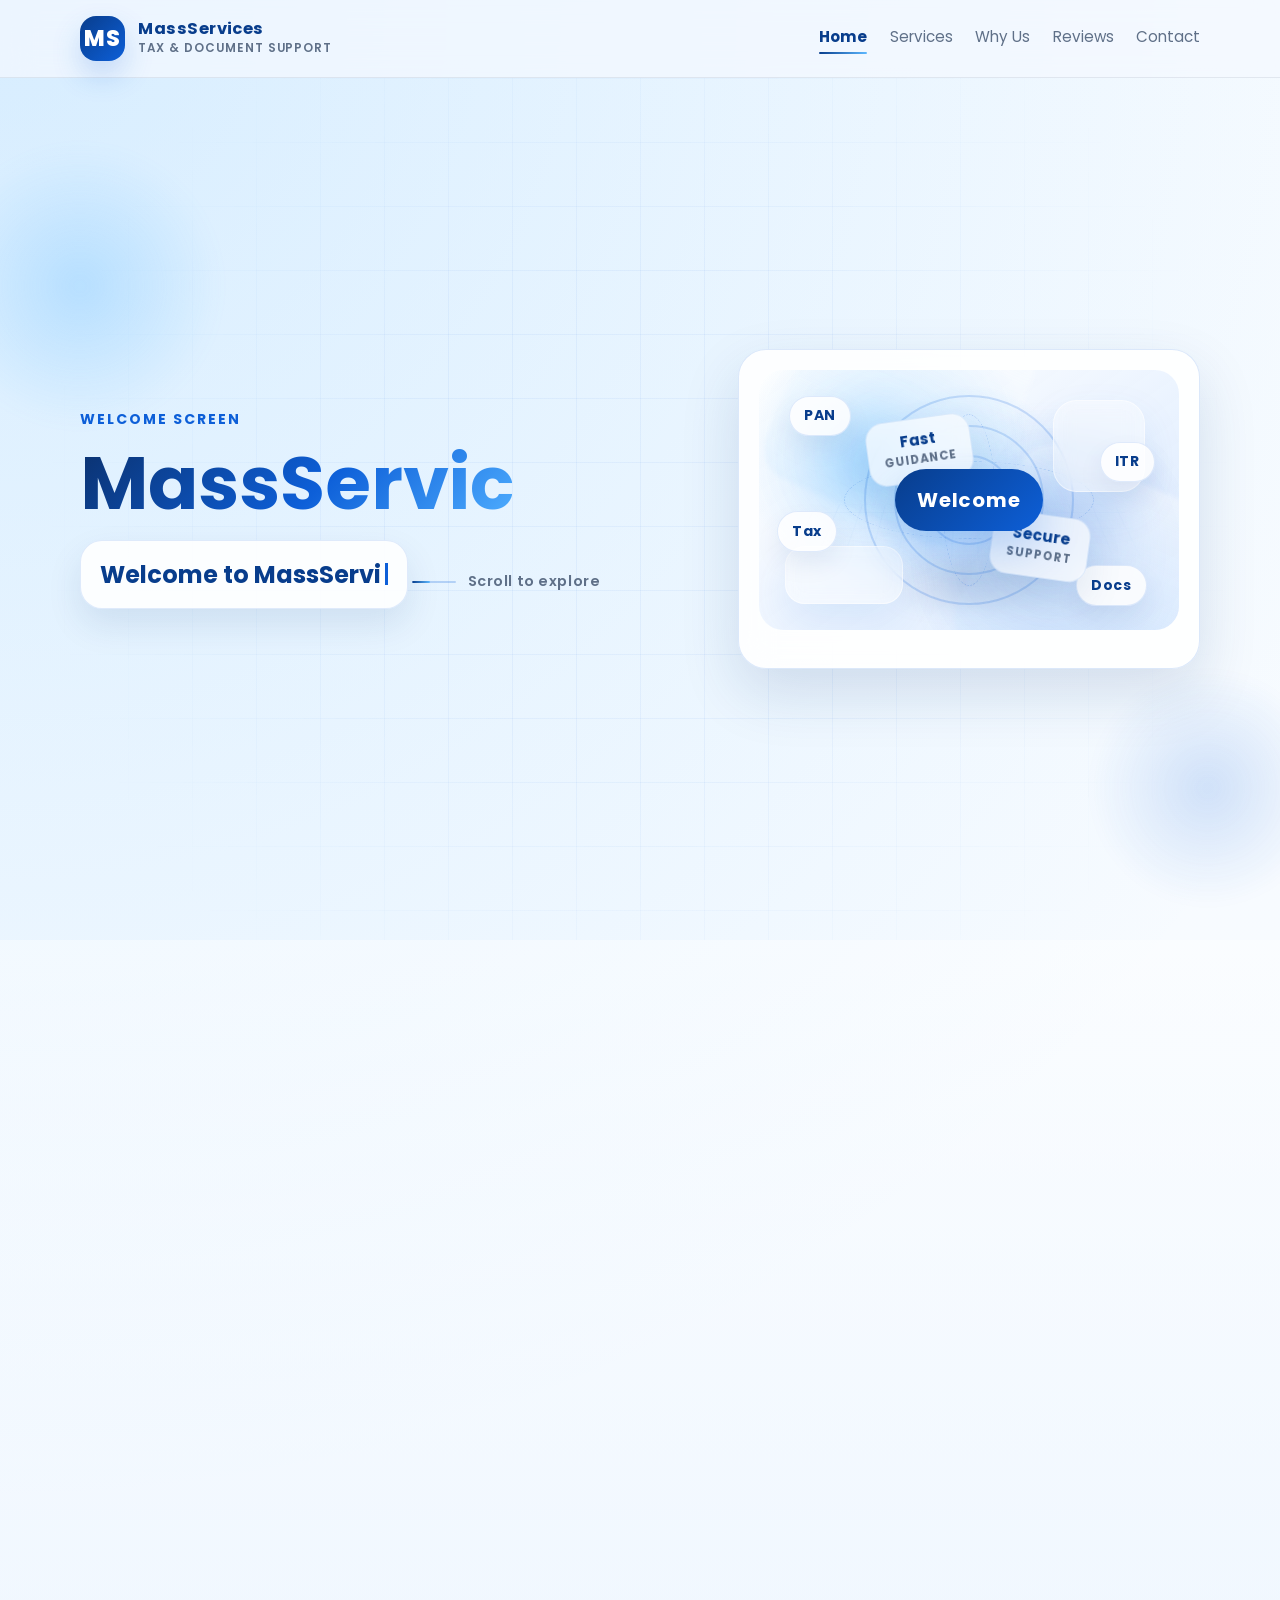
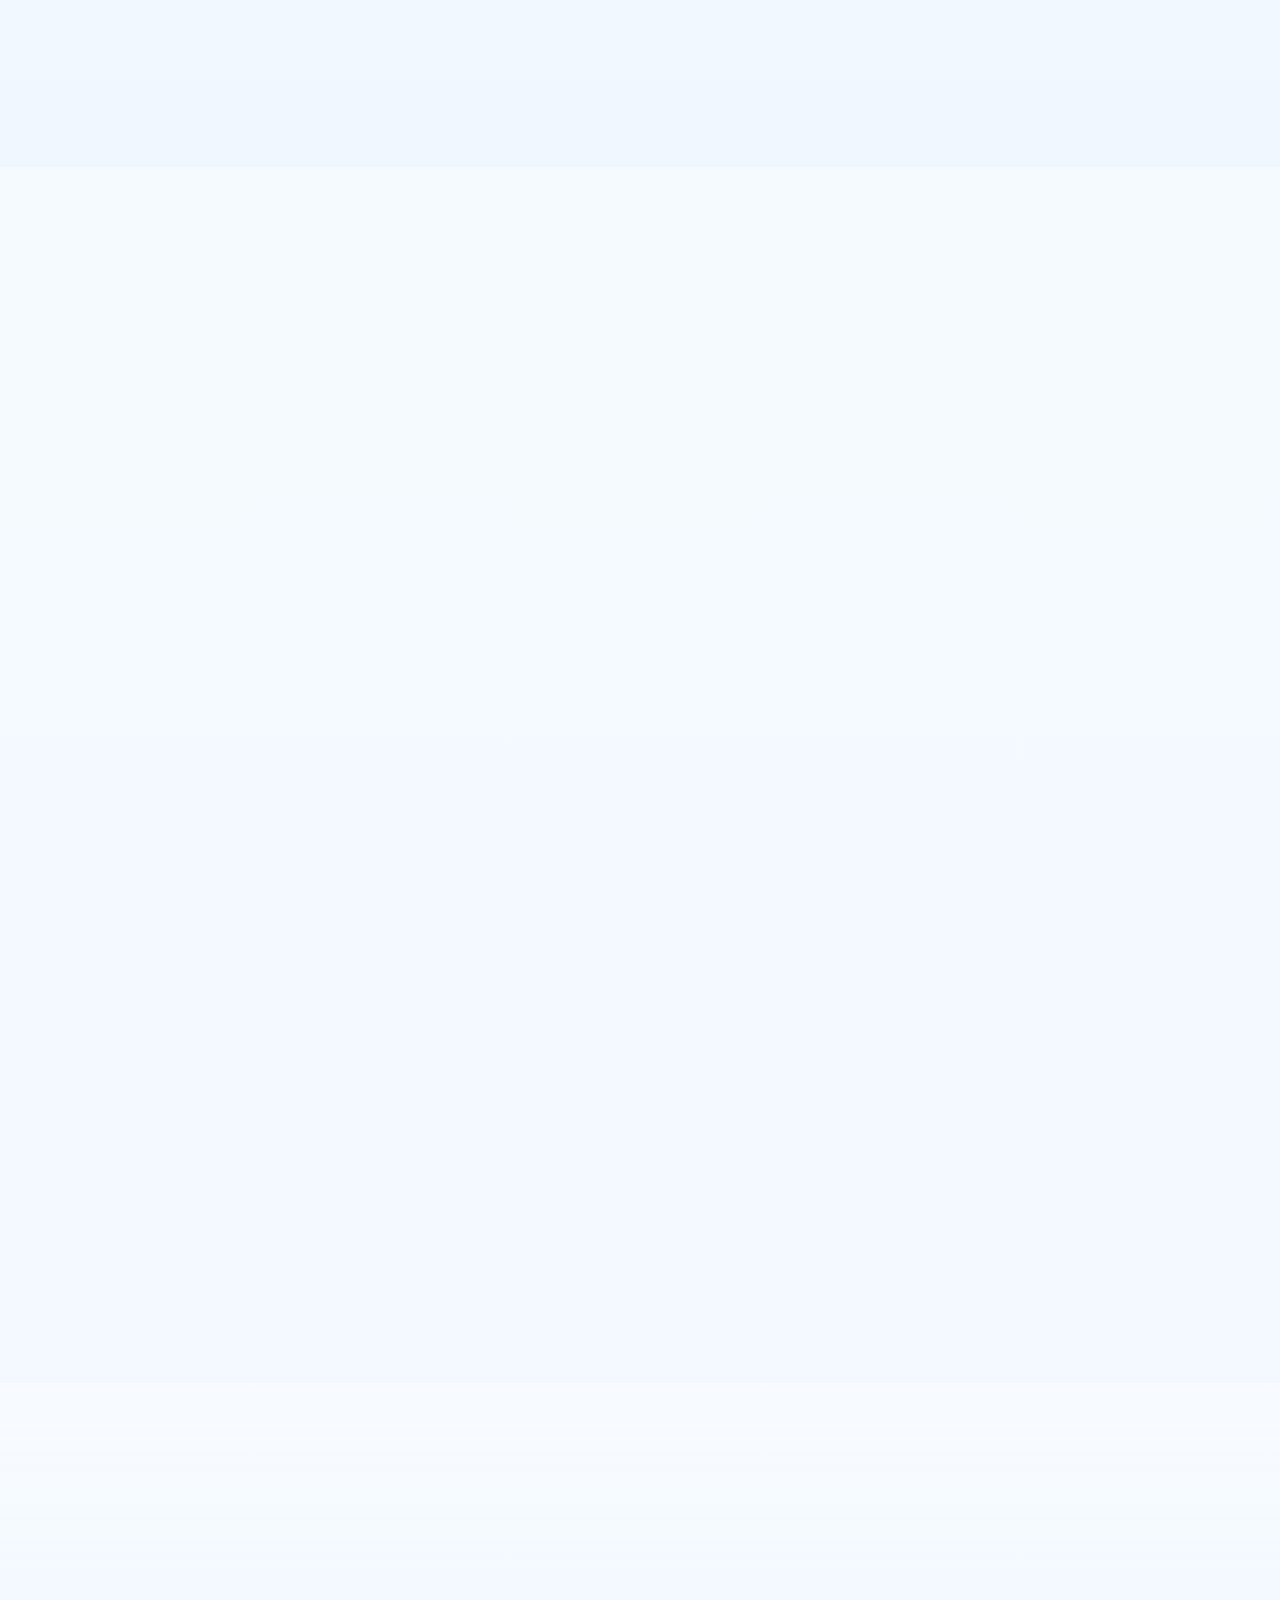
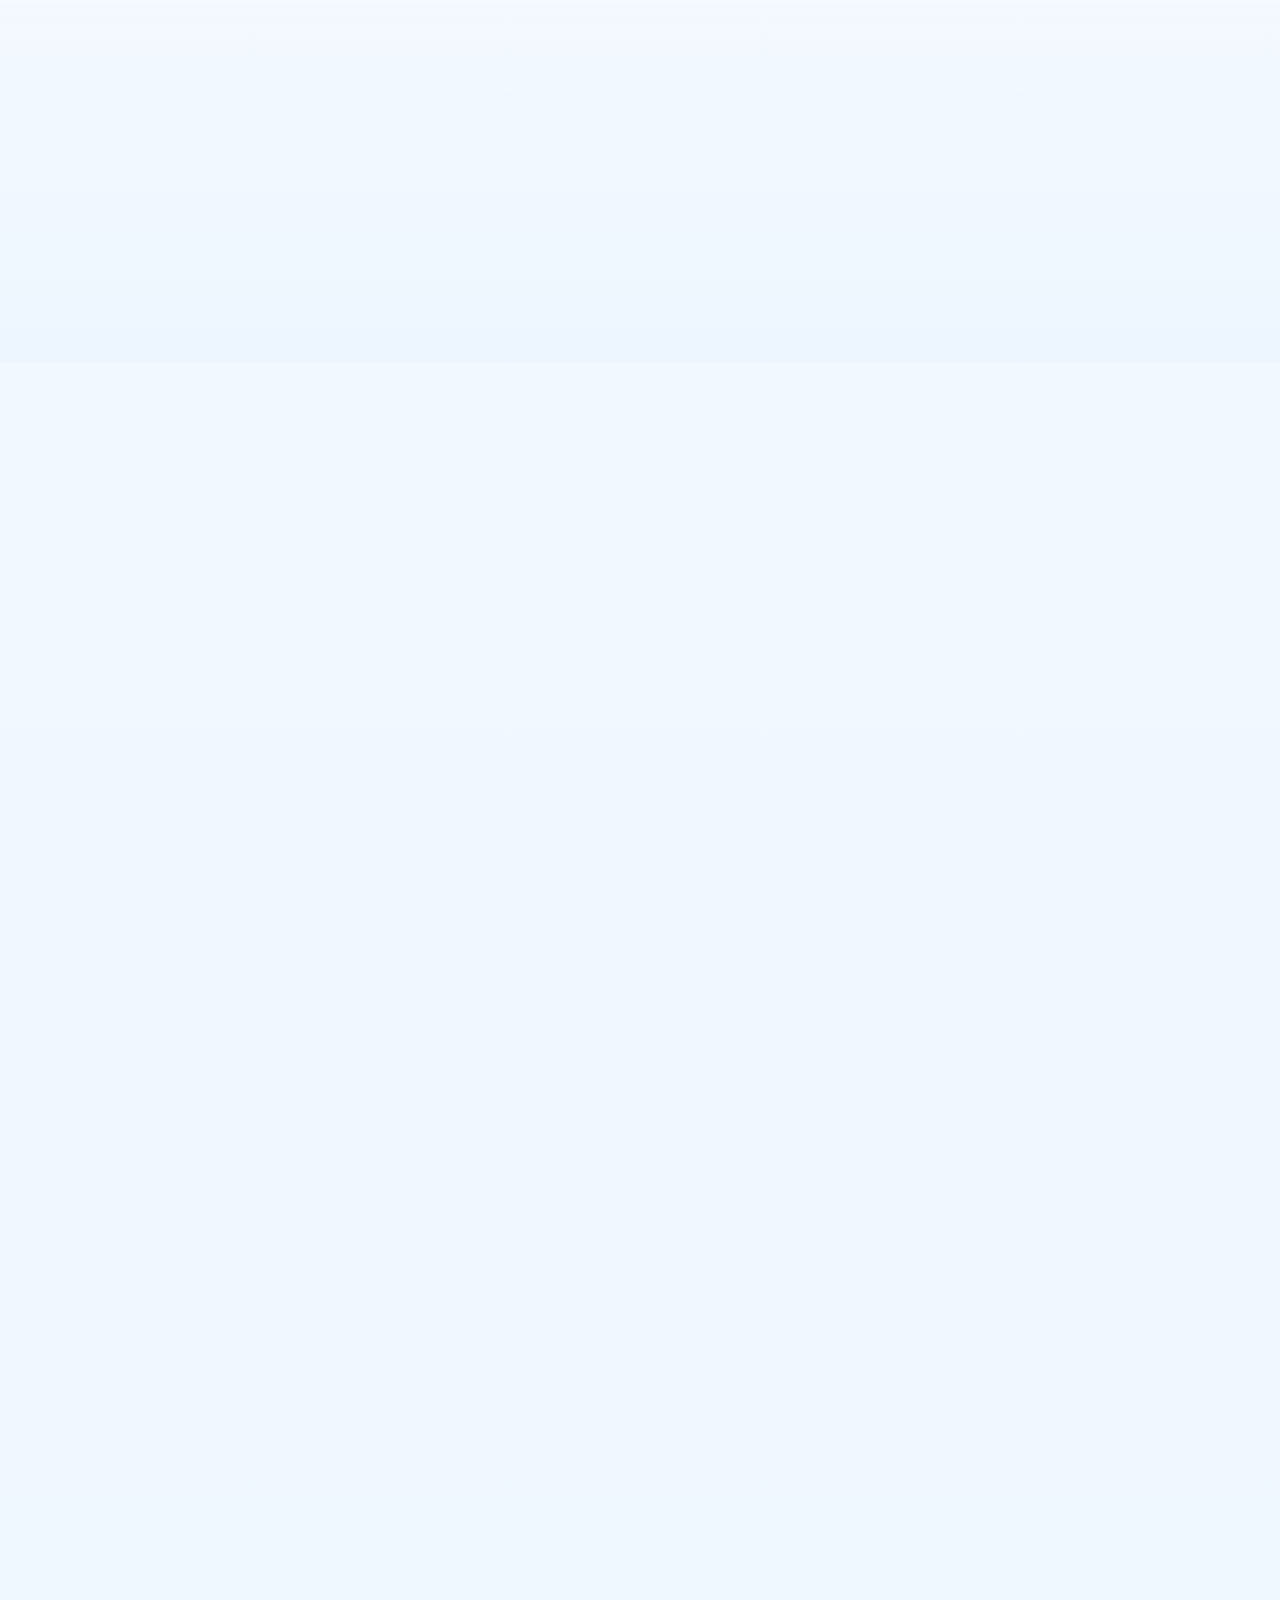
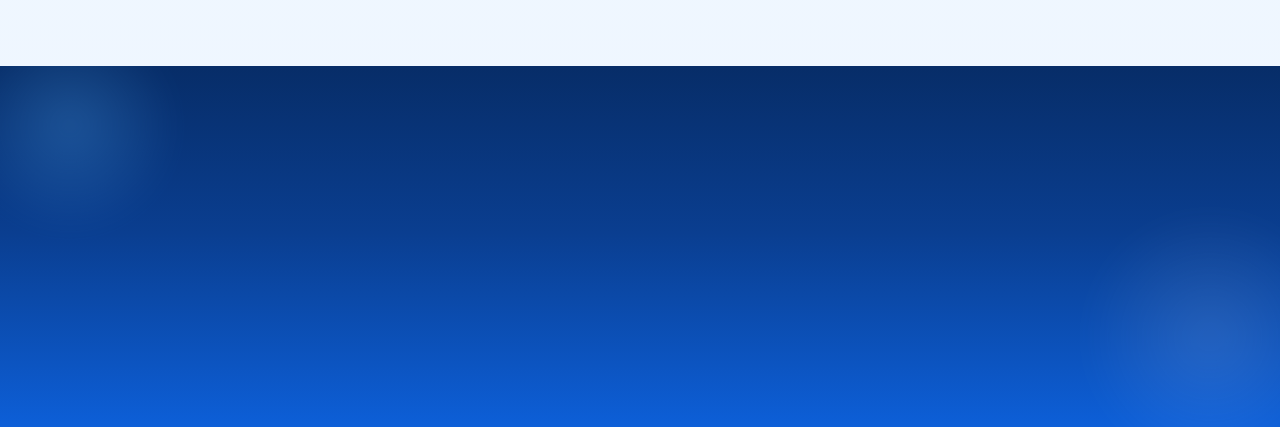
<file: index.html>
<!DOCTYPE html>
<html lang="en">
<head>
  <meta charset="UTF-8">
  <meta name="viewport" content="width=device-width, initial-scale=1.0">
  <title>MassServices | PAN Card, ITR & Tax Services</title>
  <meta
    name="description"
    content="MassServices helps individuals and businesses with PAN card applications, ITR filing, tax returns, and trusted documentation support."
  >
  <link rel="preconnect" href="https://fonts.googleapis.com">
  <link rel="preconnect" href="https://fonts.gstatic.com" crossorigin>
  <link
    href="https://fonts.googleapis.com/css2?family=Poppins:wght@400;500;600;700;800&display=swap"
    rel="stylesheet"
  >
  <link
    href="https://fonts.googleapis.com/css2?family=Noto+Sans+Devanagari:wght@400;500;700&display=swap"
    rel="stylesheet"
  >
  <link rel="stylesheet" href="style.css">
</head>
<body>
  <header class="site-header">
    <div class="container nav">
      <a class="brand" href="#home">
        <span class="brand-mark">MS</span>
        <span class="brand-text">
          <strong>MassServices</strong>
          <small>Tax & Document Support</small>
        </span>
      </a>
      <button class="nav-toggle" type="button" aria-expanded="false" aria-label="Open menu">
        <span></span>
        <span></span>
        <span></span>
      </button>
      <div class="nav-menu">
        <nav class="nav-links" aria-label="Primary">
          <a href="#home">Home</a>
          <a href="#services">Services</a>
          <a href="#features">Why Us</a>
          <a href="#testimonials">Reviews</a>
          <a href="#contact">Contact</a>
        </nav>
      </div>
      <div class="nav-backdrop" aria-hidden="true"></div>
    </div>
  </header>

  <main>
    <section class="hero" id="home">
      <div class="hero-orb hero-orb-one" aria-hidden="true"></div>
      <div class="hero-orb hero-orb-two" aria-hidden="true"></div>
      <div class="hero-grid-lines" aria-hidden="true"></div>
      <div class="container hero-grid">
        <div class="hero-copy" data-reveal="left">
          <p class="eyebrow">Welcome Screen</p>
          <h1>MassServices</h1>
          <div class="typed-wrap" aria-label="Welcome message in multiple Indian languages">
            <span class="typed-text"></span><span class="cursor" aria-hidden="true">&nbsp;</span>
          </div>
          <div class="scroll-cue" aria-hidden="true">
            <span class="scroll-line"></span>
            <span class="scroll-text">Scroll to explore</span>
          </div>
        </div>

        <div class="hero-card" data-reveal="right">
          <div class="hero-visual" aria-hidden="true">
            <div class="hero-depth-grid"></div>
            <div class="hero-depth-glow glow-one"></div>
            <div class="hero-depth-glow glow-two"></div>
            <div class="light-beam beam-one"></div>
            <div class="light-beam beam-two"></div>
            <div class="ring ring-one"></div>
            <div class="ring ring-two"></div>
            <div class="ring ring-three"></div>
            <div class="hero-orbit orbit-one"></div>
            <div class="hero-orbit orbit-two"></div>
            <div class="floating-tag tag-one">PAN</div>
            <div class="floating-tag tag-two">ITR</div>
            <div class="floating-tag tag-three">Tax</div>
            <div class="floating-tag tag-four">Docs</div>
            <div class="glass-panel panel-one"></div>
            <div class="glass-panel panel-two"></div>
            <div class="hero-mini-card mini-card-one">
              <strong>Fast</strong>
              <span>Guidance</span>
            </div>
            <div class="hero-mini-card mini-card-two">
              <strong>Secure</strong>
              <span>Support</span>
            </div>
            <div class="hero-center-badge">Welcome</div>
          </div>
        </div>
      </div>
    </section>

    <section class="services-overview" id="services">
      <div class="container">
        <div class="section-heading" data-reveal="up">
          <p class="eyebrow">Our Services</p>
          <h2>Clear services, simple steps, and support you can understand</h2>
          <p>
            Explore the main services we provide so visitors can quickly understand
            what MassServices does and where to get help.
          </p>
        </div>
        <div class="services-grid">
          <article class="service-showcase" data-reveal="up">
            <span class="service-number">01</span>
            <h3>PAN Card Services</h3>
            <p>
              Support for new PAN card applications, corrections, and document
              readiness with clear instructions at each step.
            </p>
          </article>
          <article class="service-showcase" data-reveal="up">
            <span class="service-number">02</span>
            <h3>ITR Filing</h3>
            <p>
              Help with income tax return filing for salaried individuals, self-employed
              clients, and small businesses.
            </p>
          </article>
          <article class="service-showcase" data-reveal="up">
            <span class="service-number">03</span>
            <h3>Tax Return Support</h3>
            <p>
              Organized support for tax return preparation, correction needs, and
              smoother submission handling.
            </p>
          </article>
          <article class="service-showcase" data-reveal="up">
            <span class="service-number">04</span>
            <h3>Document Assistance</h3>
            <p>
              Friendly guidance for required forms, supporting records, and other
              documentation services based on your needs.
            </p>
          </article>
        </div>
        <div class="process-strip" data-reveal="up">
          <div class="process-step">
            <strong>1. Share Requirement</strong>
            <span>Tell us which service you need help with.</span>
          </div>
          <div class="process-step">
            <strong>2. Submit Documents</strong>
            <span>We guide you on the right papers and details.</span>
          </div>
          <div class="process-step">
            <strong>3. Get Expert Support</strong>
            <span>We help process your work with clarity and care.</span>
          </div>
        </div>
      </div>
    </section>

    <section class="features" id="features">
      <div class="container">
        <div class="features-heading-card section-heading" data-reveal="up">
          <p class="eyebrow">Why Choose MassServices</p>
          <h2>Trusted guidance for tax, filing, and document support</h2>
          <p>
            We combine clear communication, careful document handling, and a simple
            process so clients feel confident from the first call to final submission.
          </p>
          <div class="features-heading-points">
            <span>Simple process</span>
            <span>Reliable support</span>
            <span>Professional handling</span>
          </div>
        </div>
        <div class="features-layout">
          <article class="features-highlight" data-reveal="left">
            <p class="mini-label">MassServices Promise</p>
            <h3>Professional support</h3>
            <p>
              We keep the process simple, the communication clear, and the support
              dependable so clients feel comfortable at every stage.
            </p>
            <div class="highlight-points highlight-points-creative">
              <div class="highlight-line">
                <strong>01</strong>
                <span>Understand the requirement clearly</span>
              </div>
              <div class="highlight-line">
                <strong>02</strong>
                <span>Prepare the right documents with confidence</span>
              </div>
              <div class="highlight-line">
                <strong>03</strong>
                <span>Get organized support without confusion</span>
              </div>
              <div class="highlight-line">
                <strong>04</strong>
                <span>Receive timely updates until the work is completed</span>
              </div>
            </div>
          </article>

          <div class="feature-grid">
            <article class="feature-card" data-reveal="up">
              <div class="icon-circle">01</div>
              <h3>Clear Advice</h3>
              <p>
                We explain services and document needs in simple language so clients
                always understand the next step.
              </p>
            </article>
            <article class="feature-card" data-reveal="up">
              <div class="icon-circle">02</div>
              <h3>Organized Process</h3>
              <p>
                From inquiry to submission, each stage is handled in a structured way
                to reduce confusion and save time.
              </p>
            </article>
            <article class="feature-card" data-reveal="up">
              <div class="icon-circle">03</div>
              <h3>Attention to Detail</h3>
              <p>
                Applications, returns, and supporting documents are reviewed with care
                so the work feels more accurate and dependable.
              </p>
            </article>
            <article class="feature-card" data-reveal="up">
              <div class="icon-circle">04</div>
              <h3>Responsive Support</h3>
              <p>
                Clients get quicker answers, better follow-up, and helpful guidance
                whenever they need support.
              </p>
            </article>
          </div>
        </div>
        <div class="feature-summary" data-reveal="up">
          <div class="summary-item">
            <strong>Built for individuals and small businesses</strong>
            <span>Support that feels approachable, practical, and professional</span>
          </div>
          <div class="summary-item">
            <strong>Designed to reduce stress</strong>
            <span>Better clarity, better preparation, and a better client experience</span>
          </div>
        </div>
      </div>
    </section>

    <section class="testimonials" id="testimonials">
      <div class="container">
        <div class="section-heading" data-reveal="up">
          <p class="eyebrow">Our Service Promise</p>
          <h2>Professional support designed around clarity, speed, and trust</h2>
          <p>
            Every service request is handled with a practical process that helps
            clients stay informed, prepared, and confident from start to finish.
          </p>
        </div>
        <div class="testimonial-grid">
          <article class="testimonial-card" data-reveal="left">
            <h3>Clear Step-by-Step Guidance</h3>
            <p>
              We explain requirements, documents, and next steps in a simple way so
              you always know what is needed and what comes next.
            </p>
            <span>Easy to understand process</span>
          </article>
          <article class="testimonial-card" data-reveal="right">
            <h3>Timely and Organized Handling</h3>
            <p>
              From PAN card work to ITR filing and document support, our workflow is
              built to reduce delays and keep every submission properly managed.
            </p>
            <span>Focused on accuracy and service quality</span>
          </article>
        </div>
      </div>
    </section>

    <section class="faq-section" id="faq">
      <div class="container">
        <div class="section-heading" data-reveal="up">
          <p class="eyebrow">Frequently Asked Questions</p>
          <h2>Common questions about our services</h2>
          <p>
            Here are a few quick answers that help visitors understand how MassServices
            works and what to expect before getting in touch.
          </p>
        </div>
        <div class="faq-list">
          <article class="faq-item" data-reveal="up">
            <button class="faq-question" type="button" aria-expanded="false">
              <span>What services does MassServices provide?</span>
              <span class="faq-icon">+</span>
            </button>
            <div class="faq-answer">
              <p>
                We help with PAN card services, ITR filing, tax return support, and
                related document guidance for individuals and businesses.
              </p>
            </div>
          </article>
          <article class="faq-item" data-reveal="up">
            <button class="faq-question" type="button" aria-expanded="false">
              <span>How do I know which documents are required?</span>
              <span class="faq-icon">+</span>
            </button>
            <div class="faq-answer">
              <p>
                Our team guides you on the required documents based on the service you
                need, so you can prepare the right information before submission.
              </p>
            </div>
          </article>
          <article class="faq-item" data-reveal="up">
            <button class="faq-question" type="button" aria-expanded="false">
              <span>Can individuals and small businesses both use these services?</span>
              <span class="faq-icon">+</span>
            </button>
            <div class="faq-answer">
              <p>
                Yes. Our support is suitable for salaried individuals, self-employed
                clients, and small businesses needing dependable filing assistance.
              </p>
            </div>
          </article>
          <article class="faq-item" data-reveal="up">
            <button class="faq-question" type="button" aria-expanded="false">
              <span>What is the fastest way to contact MassServices?</span>
              <span class="faq-icon">+</span>
            </button>
            <div class="faq-answer">
              <p>
                The fastest options are phone and WhatsApp. You can use the quick
                contact buttons in the contact section for immediate communication.
              </p>
            </div>
          </article>
        </div>
      </div>
    </section>

    <section class="contact" id="contact">
      <div class="container">
        <div class="contact-panel contact-panel-wide" data-reveal="up">
          <p class="mini-label contact-panel-label">Quick Contact</p>
          <h3>Talk to MassServices today for PAN, ITR, tax return, and document support</h3>
          <p>
            If you already know what service you need, contact us directly and get
            guidance on documents, process, and next steps without delay.
          </p>
          <div class="contact-info-grid">
            <div class="contact-info-box">
              <strong>Phone Number</strong>
              <span>+91 93216 44876</span>
            </div>
            <div class="contact-info-box">
              <strong>Email Address</strong>
              <span>anand8615@gmail.com</span>
            </div>
            <div class="contact-info-box">
              <strong>Working Hours</strong>
              <span>Mon - Sat, 9:00 AM - 7:00 PM</span>
            </div>
          </div>
          <div class="contact-panel-actions">
            <a class="btn btn-primary" href="tel:+919321644876">Call +91 93216 44876</a>
            <a class="btn btn-secondary" href="https://wa.me/919321644876" target="_blank" rel="noreferrer">WhatsApp Now</a>
          </div>
        </div>
      </div>
    </section>
  </main>

  <footer class="site-footer">
    <div class="footer-glow footer-glow-one" aria-hidden="true"></div>
    <div class="footer-glow footer-glow-two" aria-hidden="true"></div>
    <div class="container footer-grid">
      <div class="footer-brand" data-reveal="left">
        <a class="brand footer-brand-link" href="#home">
          <span class="brand-mark">MS</span>
          <span class="brand-text">
            <strong>MassServices</strong>
            <small>Tax & Document Support</small>
          </span>
        </a>
        <p>
          Professional help for PAN card work, ITR filing, tax return support, and
          essential document services with a simple and client-friendly process.
        </p>
      </div>

      <div class="footer-column" data-reveal="up">
        <h3>Quick Links</h3>
        <a href="#home">Home</a>
        <a href="#services">Services</a>
        <a href="#features">Why Choose Us</a>
        <a href="#contact">Contact</a>
      </div>

      <div class="footer-column" data-reveal="up">
        <h3>Our Services</h3>
        <a href="#services">PAN Card Services</a>
        <a href="#services">ITR Filing</a>
        <a href="#services">Tax Return Support</a>
        <a href="#services">Document Assistance</a>
      </div>

      <div class="footer-column" data-reveal="right">
        <h3>Contact Info</h3>
        <span>Phone: +91 93216 44876</span>
        <span>Email: anand8615@gmail.com</span>
        <span>Hours: Mon - Sat, 9:00 AM - 7:00 PM</span>
      </div>
    </div>
    <div class="container footer-bottom" data-reveal="up">
      <span>© 2026 MassServices. All rights reserved.</span>
      <a href="#home">Back to top</a>
    </div>
  </footer>

  <script>
    const typedText = document.querySelector(".typed-text");
    const cursor = document.querySelector(".cursor");
    const words = [
      "Welcome to MassServices",
      "मास सर्विसेस में आपका स्वागत है",
      "मास सर्विसेस मध्ये आपले स्वागत आहे",
      "માસ સર્વિસેસ માં આપનું સ્વાગત છે",
      "ম্যাস সার্ভিসেসে আপনাকে স্বাগতম",
      "ಮಾಸ್ ಸರ್ವಿಸಸ್ ಗೆ ಸ್ವಾಗತ",
      "மாஸ் சர்வீசஸுக்கு வரவேற்கிறோம்",
      "మాస్ సర్వీసెస్ కు స్వాగతం"
    ];

    let wordIndex = 0;
    let charIndex = 0;
    let isDeleting = false;

    function typeEffect() {
      if (!typedText || !cursor) {
        return;
      }

      const currentWord = words[wordIndex];

      if (isDeleting) {
        typedText.textContent = currentWord.substring(0, charIndex - 1);
        charIndex -= 1;
      } else {
        typedText.textContent = currentWord.substring(0, charIndex + 1);
        charIndex += 1;
      }

      let typeSpeed = isDeleting ? 55 : 100;

      if (!isDeleting && charIndex === currentWord.length) {
        typeSpeed = 1800;
        isDeleting = true;
      } else if (isDeleting && charIndex === 0) {
        isDeleting = false;
        wordIndex = (wordIndex + 1) % words.length;
        typeSpeed = 350;
      }

      setTimeout(typeEffect, typeSpeed);
    }

    const revealItems = document.querySelectorAll("[data-reveal]");
    const navLinks = document.querySelectorAll(".nav-links a");
    const navMenu = document.querySelector(".nav-menu");
    const navToggle = document.querySelector(".nav-toggle");
    const navBackdrop = document.querySelector(".nav-backdrop");
    const sections = document.querySelectorAll("main section[id]");
    const faqButtons = document.querySelectorAll(".faq-question");
    const header = document.querySelector(".site-header");
    const heroVisual = document.querySelector(".hero-visual");

    const revealObserver = new IntersectionObserver((entries) => {
      entries.forEach((entry) => {
        if (entry.isIntersecting) {
          entry.target.classList.add("is-visible");
        } else {
          entry.target.classList.remove("is-visible");
        }
      });
    }, { threshold: 0.18 });

    revealItems.forEach((item, index) => {
      item.style.transitionDelay = `${Math.min(index * 60, 360)}ms`;
      revealObserver.observe(item);
    });

    const sectionObserver = new IntersectionObserver((entries) => {
      entries.forEach((entry) => {
        if (!entry.isIntersecting) {
          return;
        }

        const currentId = entry.target.getAttribute("id");

        navLinks.forEach((link) => {
          const isActive = link.getAttribute("href") === `#${currentId}`;
          link.classList.toggle("is-active", isActive);
        });
      });
    }, {
      threshold: 0.45,
      rootMargin: "-15% 0px -35% 0px"
    });

    sections.forEach((section) => {
      sectionObserver.observe(section);
    });

    if (navToggle && navMenu) {
      const closeMenu = () => {
        navMenu.classList.remove("is-open");
        navToggle.classList.remove("is-open");
        navToggle.setAttribute("aria-expanded", "false");
        document.body.classList.remove("menu-open");
      };

      navToggle.addEventListener("click", () => {
        const isOpen = !navMenu.classList.contains("is-open");
        navMenu.classList.toggle("is-open", isOpen);
        navToggle.classList.toggle("is-open", isOpen);
        navToggle.setAttribute("aria-expanded", String(isOpen));
        document.body.classList.toggle("menu-open", isOpen);
      });

      navLinks.forEach((link) => {
        link.addEventListener("click", () => {
          closeMenu();
        });
      });

      if (navBackdrop) {
        navBackdrop.addEventListener("click", closeMenu);
      }

      window.addEventListener("resize", () => {
        if (window.innerWidth > 640) {
          closeMenu();
        }
      });

      document.addEventListener("keydown", (event) => {
        if (event.key === "Escape") {
          closeMenu();
        }
      });
    }

    faqButtons.forEach((button) => {
      button.addEventListener("click", () => {
        const item = button.closest(".faq-item");
        const isOpen = item.classList.contains("is-open");

        faqButtons.forEach((currentButton) => {
          currentButton.setAttribute("aria-expanded", "false");
          currentButton.closest(".faq-item").classList.remove("is-open");
        });

        if (!isOpen) {
          button.setAttribute("aria-expanded", "true");
          item.classList.add("is-open");
        }
      });
    });

    window.addEventListener("scroll", () => {
      if (!header) {
        return;
      }

      header.classList.toggle("is-scrolled", window.scrollY > 24);
    });

    if (heroVisual && window.innerWidth > 900) {
      const updateHeroTilt = (event) => {
        const rect = heroVisual.getBoundingClientRect();
        const pointerX = (event.clientX - rect.left) / rect.width - 0.5;
        const pointerY = (event.clientY - rect.top) / rect.height - 0.5;

        heroVisual.style.setProperty("--pointer-x", `${pointerX.toFixed(3)}`);
        heroVisual.style.setProperty("--pointer-y", `${pointerY.toFixed(3)}`);
      };

      heroVisual.addEventListener("mousemove", updateHeroTilt);

      heroVisual.addEventListener("mouseleave", () => {
        heroVisual.style.setProperty("--pointer-x", "0");
        heroVisual.style.setProperty("--pointer-y", "0");
      });
    }

    document.addEventListener("DOMContentLoaded", typeEffect);
  </script>
</body>
</html>
</file>
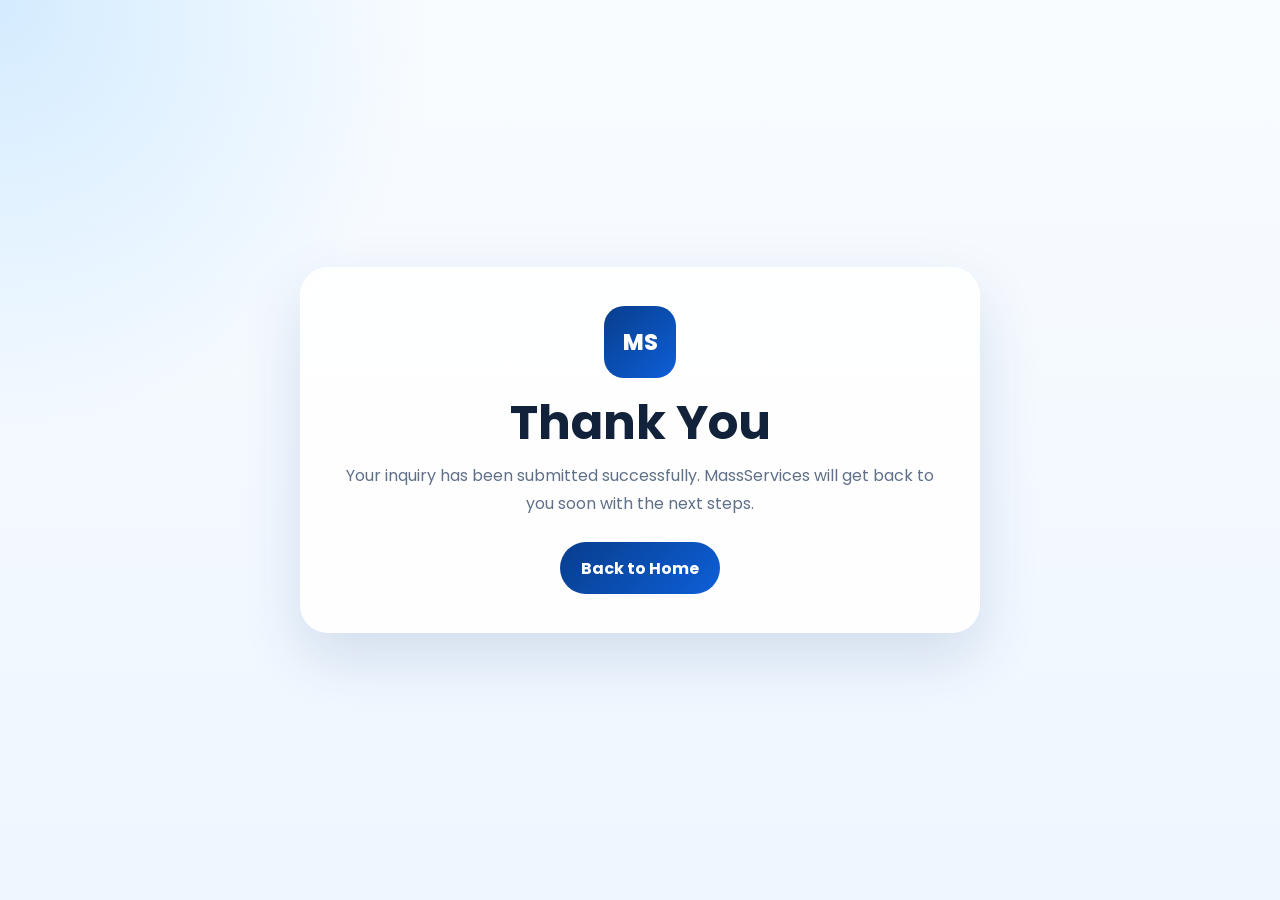
<file: thankyou.html>
<!DOCTYPE html>
<html lang="en">
<head>
  <meta charset="UTF-8">
  <meta name="viewport" content="width=device-width, initial-scale=1.0">
  <title>Thank You | MassServices</title>
  <link rel="preconnect" href="https://fonts.googleapis.com">
  <link rel="preconnect" href="https://fonts.gstatic.com" crossorigin>
  <link
    href="https://fonts.googleapis.com/css2?family=Poppins:wght@400;500;600;700;800&display=swap"
    rel="stylesheet"
  >
  <style>
    :root {
      --primary: #0d5fd8;
      --primary-dark: #083d8c;
      --text: #11223a;
      --muted: #5f7088;
      --shadow: 0 24px 60px rgba(12, 54, 122, 0.14);
    }

    * {
      box-sizing: border-box;
    }

    body {
      margin: 0;
      min-height: 100vh;
      display: grid;
      place-items: center;
      padding: 1.25rem;
      font-family: "Poppins", sans-serif;
      color: var(--text);
      background:
        radial-gradient(circle at top left, rgba(93, 184, 255, 0.24), transparent 28%),
        linear-gradient(180deg, #f9fcff 0%, #eef6ff 100%);
    }

    .thankyou-card {
      width: min(100%, 680px);
      padding: 2.4rem;
      border-radius: 28px;
      background: rgba(255, 255, 255, 0.92);
      box-shadow: var(--shadow);
      text-align: center;
    }

    .badge {
      display: inline-flex;
      align-items: center;
      justify-content: center;
      width: 72px;
      height: 72px;
      border-radius: 20px;
      margin-bottom: 1.2rem;
      background: linear-gradient(135deg, var(--primary-dark), var(--primary));
      color: #fff;
      font-size: 1.4rem;
      font-weight: 800;
    }

    h1 {
      margin: 0 0 0.8rem;
      font-size: clamp(2rem, 4vw, 3rem);
      line-height: 1.1;
    }

    p {
      margin: 0;
      color: var(--muted);
      line-height: 1.7;
    }

    a {
      display: inline-flex;
      align-items: center;
      justify-content: center;
      margin-top: 1.6rem;
      min-height: 3rem;
      padding: 0.85rem 1.3rem;
      border-radius: 999px;
      background: linear-gradient(135deg, var(--primary-dark), var(--primary));
      color: #fff;
      text-decoration: none;
      font-weight: 700;
    }
  </style>
</head>
<body>
  <main class="thankyou-card">
    <div class="badge">MS</div>
    <h1>Thank You</h1>
    <p>
      Your inquiry has been submitted successfully. MassServices will get back to you
      soon with the next steps.
    </p>
    <a href="index.html">Back to Home</a>
  </main>
</body>
</html>
</file>
<file: style.css>
:root {
  --primary: #0d5fd8;
  --primary-dark: #083d8c;
  --accent: #5db8ff;
  --bg: #f4f9ff;
  --surface: #ffffff;
  --surface-soft: #eaf4ff;
  --text: #11223a;
  --muted: #5f7088;
  --border: rgba(13, 95, 216, 0.14);
  --shadow: 0 24px 60px rgba(12, 54, 122, 0.14);
}

* {
  box-sizing: border-box;
}

html {
  scroll-behavior: smooth;
}

body {
  margin: 0;
  font-family: "Poppins", "Noto Sans Devanagari", sans-serif;
  color: var(--text);
  background:
    radial-gradient(circle at top left, rgba(93, 184, 255, 0.22), transparent 28%),
    linear-gradient(180deg, #f9fcff 0%, #eef6ff 100%);
}

body.menu-open {
  overflow: hidden;
}

a {
  color: inherit;
  text-decoration: none;
}

img {
  max-width: 100%;
  display: block;
}

.container {
  width: min(1120px, calc(100% - 2rem));
  margin: 0 auto;
}

.site-header {
  position: sticky;
  top: 0;
  z-index: 10;
  backdrop-filter: blur(16px);
  background: rgba(244, 249, 255, 0.72);
  border-bottom: 1px solid rgba(17, 34, 58, 0.08);
  transition: background 0.25s ease, box-shadow 0.25s ease, border-color 0.25s ease;
}

.site-header.is-scrolled {
  background: rgba(255, 255, 255, 0.9);
  border-color: rgba(13, 95, 216, 0.12);
  box-shadow: 0 14px 30px rgba(12, 54, 122, 0.08);
}

.nav {
  display: flex;
  align-items: center;
  justify-content: space-between;
  padding: 1rem 0;
  gap: 1rem;
  position: relative;
}

.brand {
  display: inline-flex;
  align-items: center;
  gap: 0.85rem;
  font-size: 1.4rem;
  font-weight: 800;
  letter-spacing: 0.02em;
  color: var(--primary-dark);
}

.brand-mark {
  width: 2.8rem;
  height: 2.8rem;
  display: grid;
  place-items: center;
  border-radius: 16px;
  background: linear-gradient(135deg, var(--primary-dark), var(--primary));
  color: #fff;
  box-shadow: 0 14px 30px rgba(13, 95, 216, 0.2);
  animation: softPulse 5s ease-in-out infinite;
}

.brand-text {
  display: grid;
  gap: 0.08rem;
}

.brand-text strong {
  font-size: 1.02rem;
  line-height: 1.1;
}

.brand-text small {
  font-size: 0.74rem;
  font-weight: 600;
  letter-spacing: 0.08em;
  text-transform: uppercase;
  color: var(--muted);
}

.nav-links {
  display: flex;
  align-items: center;
  gap: 1.4rem;
  font-size: 0.95rem;
  color: var(--muted);
}

.nav-menu {
  display: contents;
}

.nav-backdrop {
  display: none;
}

.nav-toggle {
  display: none;
  width: 3rem;
  height: 3rem;
  align-items: center;
  justify-content: center;
  flex-direction: column;
  gap: 0.3rem;
  border: 1px solid rgba(13, 95, 216, 0.14);
  border-radius: 16px;
  background: rgba(255, 255, 255, 0.88);
  box-shadow: 0 12px 24px rgba(12, 54, 122, 0.08);
  cursor: pointer;
}

.nav-toggle span {
  width: 1.2rem;
  height: 2px;
  border-radius: 999px;
  background: var(--primary-dark);
  transition: transform 0.25s ease, opacity 0.25s ease;
}

.nav-toggle.is-open span:nth-child(1) {
  transform: translateY(5px) rotate(45deg);
}

.nav-toggle.is-open span:nth-child(2) {
  opacity: 0;
}

.nav-toggle.is-open span:nth-child(3) {
  transform: translateY(-5px) rotate(-45deg);
}

.nav-links a {
  position: relative;
  padding-bottom: 0.2rem;
  transition: color 0.2s ease;
}

.nav-links a::after {
  content: "";
  position: absolute;
  left: 0;
  bottom: -0.15rem;
  width: 100%;
  height: 2px;
  border-radius: 999px;
  background: linear-gradient(90deg, var(--primary-dark), var(--accent));
  transform: scaleX(0);
  transform-origin: left;
  transition: transform 0.25s ease;
}

.nav-links a:hover {
  color: var(--primary-dark);
}

.nav-links a:hover::after {
  transform: scaleX(1);
}

.nav-links a.is-active {
  color: var(--primary-dark);
  font-weight: 700;
}

.nav-links a.is-active::after {
  transform: scaleX(1);
}

.nav-cta {
  display: inline-flex;
  align-items: center;
  justify-content: center;
  min-height: 2.9rem;
  padding: 0.7rem 1.15rem;
  border-radius: 999px;
  background: linear-gradient(135deg, var(--primary-dark), var(--primary));
  color: #fff;
  font-size: 0.92rem;
  font-weight: 700;
  box-shadow: 0 16px 32px rgba(13, 95, 216, 0.18);
  transition: transform 0.2s ease, box-shadow 0.2s ease;
}

.nav-cta:hover {
  transform: translateY(-2px);
  box-shadow: 0 20px 36px rgba(13, 95, 216, 0.24);
}

.hero,
.services-overview,
.features,
.testimonials,
.faq-section,
.contact {
  padding: 5rem 0;
}

.services-overview,
.testimonials {
  position: relative;
  background: linear-gradient(180deg, rgba(255, 255, 255, 0.4), rgba(234, 244, 255, 0.58));
}

.features,
.contact {
  position: relative;
}

.hero {
  position: relative;
  overflow: hidden;
  isolation: isolate;
}

.hero-grid-lines {
  position: absolute;
  inset: 0;
  background-image:
    linear-gradient(rgba(13, 95, 216, 0.05) 1px, transparent 1px),
    linear-gradient(90deg, rgba(13, 95, 216, 0.05) 1px, transparent 1px);
  background-size: 64px 64px;
  mask-image: radial-gradient(circle at center, #000 32%, transparent 78%);
  pointer-events: none;
}

.hero-orb {
  position: absolute;
  border-radius: 50%;
  filter: blur(8px);
  opacity: 0.6;
  pointer-events: none;
}

.hero-orb-one {
  top: 4rem;
  left: -4rem;
  width: 18rem;
  height: 18rem;
  background: radial-gradient(circle, rgba(93, 184, 255, 0.5), transparent 70%);
  animation: floatOrb 7s ease-in-out infinite;
}

.hero-orb-two {
  right: -3rem;
  bottom: 2rem;
  width: 15rem;
  height: 15rem;
  background: radial-gradient(circle, rgba(13, 95, 216, 0.28), transparent 70%);
  animation: floatOrb 9s ease-in-out infinite reverse;
}

.hero-grid {
  display: grid;
  grid-template-columns: 1.15fr 0.85fr;
  gap: 2rem;
  align-items: center;
}

.hero-grid {
  min-height: 78vh;
}

.hero-copy {
  max-width: 38rem;
}

.eyebrow {
  margin: 0 0 0.9rem;
  font-size: 0.88rem;
  font-weight: 700;
  letter-spacing: 0.14em;
  text-transform: uppercase;
  color: var(--primary);
}

.hero h1,
.section-heading h2 {
  margin: 0;
  line-height: 1.08;
}

.hero h1 {
  font-size: clamp(2.3rem, 6vw, 4.6rem);
  max-width: 9ch;
  background: linear-gradient(135deg, #0b316e, #0d5fd8 55%, #4faeff);
  -webkit-background-clip: text;
  background-clip: text;
  color: transparent;
  animation: heroGlow 6s ease-in-out infinite;
}

[data-reveal] {
  opacity: 0;
  transform: translateY(28px);
  transition:
    opacity 0.7s ease,
    transform 0.7s ease;
}

[data-reveal="left"] {
  transform: translateX(-30px);
}

[data-reveal="right"] {
  transform: translateX(30px);
}

[data-reveal].is-visible {
  opacity: 1;
  transform: translate(0, 0);
}

.typed-wrap {
  position: relative;
  display: inline-flex;
  align-items: center;
  min-height: 4rem;
  margin-top: 1rem;
  padding: 1rem 1.2rem;
  border-radius: 22px;
  background: rgba(255, 255, 255, 0.88);
  border: 1px solid rgba(13, 95, 216, 0.12);
  box-shadow: 0 16px 35px rgba(12, 54, 122, 0.1);
  overflow: hidden;
}

.typed-wrap::before {
  content: "";
  position: absolute;
  inset: 0;
  background: linear-gradient(120deg, transparent 20%, rgba(255, 255, 255, 0.65) 50%, transparent 80%);
  transform: translateX(-120%);
  animation: shimmerSweep 4.8s ease-in-out infinite;
}

.typed-text {
  position: relative;
  z-index: 1;
  color: var(--primary-dark);
  font-size: clamp(1.1rem, 2.3vw, 1.5rem);
  font-weight: 700;
}

.cursor {
  position: relative;
  z-index: 1;
  display: inline-block;
  width: 3px;
  height: 1.35rem;
  margin-left: 0.25rem;
  background: var(--primary);
  animation: blink 0.8s infinite;
}

.scroll-cue {
  display: inline-flex;
  align-items: center;
  gap: 0.7rem;
  margin-top: 1.4rem;
  color: var(--muted);
  font-size: 0.9rem;
  font-weight: 600;
}

.scroll-line {
  position: relative;
  width: 44px;
  height: 2px;
  border-radius: 999px;
  background: rgba(13, 95, 216, 0.24);
  overflow: hidden;
}

.scroll-line::after {
  content: "";
  position: absolute;
  inset: 0;
  width: 18px;
  border-radius: 999px;
  background: linear-gradient(90deg, var(--primary-dark), var(--accent));
  animation: slideLine 1.8s ease-in-out infinite;
}

.scroll-text {
  letter-spacing: 0.04em;
}

.section-heading,
.feature-card p,
.testimonial-card p {
  color: var(--muted);
}

.btn {
  display: inline-flex;
  align-items: center;
  justify-content: center;
  min-height: 3.2rem;
  padding: 0.85rem 1.4rem;
  border-radius: 999px;
  border: 1px solid transparent;
  font-weight: 700;
  transition: transform 0.2s ease, box-shadow 0.2s ease, background 0.2s ease;
}

.btn:hover {
  transform: translateY(-2px);
}

.btn-primary {
  background: linear-gradient(135deg, var(--primary) 0%, #2986ff 100%);
  color: #fff;
  box-shadow: 0 18px 40px rgba(13, 95, 216, 0.28);
}

.btn-secondary {
  background: rgba(255, 255, 255, 0.75);
  color: var(--primary-dark);
  border-color: rgba(8, 61, 140, 0.12);
}

.btn-full {
  width: 100%;
}

.hero-card,
.feature-card,
.testimonial-card,
.contact-panel {
  background: rgba(255, 255, 255, 0.9);
  border: 1px solid var(--border);
  border-radius: 28px;
  box-shadow: var(--shadow);
}

.hero-card {
  padding: 1.25rem;
  backdrop-filter: blur(16px);
  perspective: 1400px;
}

.services-overview {
  position: relative;
}

.services-grid {
  display: grid;
  grid-template-columns: repeat(4, minmax(0, 1fr));
  gap: 1.2rem;
}

.service-showcase {
  position: relative;
  padding: 1.7rem;
  border-radius: 26px;
  background: rgba(255, 255, 255, 0.88);
  border: 1px solid rgba(13, 95, 216, 0.1);
  box-shadow: 0 20px 45px rgba(12, 54, 122, 0.08);
  overflow: hidden;
  transform-style: preserve-3d;
  transition: transform 0.32s ease, box-shadow 0.32s ease;
}

.service-showcase::before {
  content: "";
  position: absolute;
  inset: 0 0 auto 0;
  height: 4px;
  background: linear-gradient(90deg, var(--primary-dark), var(--accent));
}

.service-showcase:hover {
  transform: translateY(-8px) rotateX(5deg) rotateY(-5deg);
  box-shadow: 0 30px 65px rgba(12, 54, 122, 0.16);
}

.service-number {
  display: inline-flex;
  margin-bottom: 1rem;
  color: var(--primary);
  font-weight: 800;
  letter-spacing: 0.08em;
}

.service-showcase h3 {
  margin: 0 0 0.75rem;
  font-size: 1.15rem;
}

.service-showcase p {
  margin: 0;
  color: var(--muted);
  line-height: 1.7;
}

.process-strip {
  display: grid;
  grid-template-columns: repeat(3, minmax(0, 1fr));
  gap: 1rem;
  margin-top: 1.5rem;
}

.process-step {
  position: relative;
  padding: 1.2rem 1.25rem;
  border-radius: 22px;
  background: linear-gradient(180deg, rgba(255, 255, 255, 0.94), rgba(234, 244, 255, 0.86));
  border: 1px solid rgba(13, 95, 216, 0.1);
  box-shadow: 0 16px 34px rgba(12, 54, 122, 0.08);
}

.process-step strong {
  display: block;
  margin-bottom: 0.45rem;
  color: var(--primary-dark);
}

.process-step span {
  color: var(--muted);
  line-height: 1.6;
}

.hero-visual {
  --pointer-x: 0;
  --pointer-y: 0;
  position: relative;
  display: grid;
  place-items: center;
  min-height: 260px;
  margin-bottom: 1.15rem;
  overflow: hidden;
  border-radius: 24px;
  background:
    radial-gradient(circle at 30% 30%, rgba(93, 184, 255, 0.32), transparent 42%),
    radial-gradient(circle at 70% 70%, rgba(13, 95, 216, 0.16), transparent 44%),
    linear-gradient(145deg, rgba(255, 255, 255, 0.84), rgba(208, 228, 255, 0.74));
  transform-style: preserve-3d;
  animation: heroTilt 10s ease-in-out infinite;
  transition: transform 0.25s ease;
}

.hero-visual::before,
.hero-visual::after {
  content: "";
  position: absolute;
  left: 50%;
  border-radius: 50%;
  transform-style: preserve-3d;
}

.hero-visual::before {
  bottom: 24px;
  width: 235px;
  height: 48px;
  background: radial-gradient(circle, rgba(8, 61, 140, 0.18), transparent 72%);
  transform: translateX(-50%) translateZ(-26px);
  filter: blur(10px);
}

.hero-visual::after {
  bottom: 36px;
  width: 215px;
  height: 215px;
  background: radial-gradient(circle, rgba(93, 184, 255, 0.24), transparent 68%);
  transform: translateX(-50%) translateZ(-8px);
  opacity: 0.9;
}

.hero-depth-grid {
  position: absolute;
  inset: 14% 12%;
  border-radius: 26px;
  background-image:
    linear-gradient(rgba(13, 95, 216, 0.08) 1px, transparent 1px),
    linear-gradient(90deg, rgba(13, 95, 216, 0.08) 1px, transparent 1px);
  background-size: 24px 24px;
  transform:
    perspective(900px)
    rotateX(72deg)
    translateZ(-18px)
    translateY(56px);
  opacity: 0.55;
  mask-image: linear-gradient(180deg, rgba(0, 0, 0, 0.9), transparent 92%);
}

.hero-depth-glow {
  position: absolute;
  border-radius: 50%;
  filter: blur(16px);
  transform-style: preserve-3d;
}

.glow-one {
  top: 24px;
  left: 42px;
  width: 132px;
  height: 132px;
  background: radial-gradient(circle, rgba(93, 184, 255, 0.46), transparent 72%);
  transform: translateZ(-12px);
}

.glow-two {
  right: 40px;
  bottom: 34px;
  width: 148px;
  height: 148px;
  background: radial-gradient(circle, rgba(13, 95, 216, 0.22), transparent 74%);
  transform: translateZ(8px);
}

.light-beam {
  position: absolute;
  width: 220px;
  height: 220px;
  border-radius: 32px;
  filter: blur(2px);
  opacity: 0.5;
  background: linear-gradient(180deg, rgba(255, 255, 255, 0.72), rgba(93, 184, 255, 0.12));
  transform: rotate(24deg) translateZ(16px);
}

.beam-one {
  top: -70px;
  left: 30px;
  --beam-z: 16px;
  animation: sweepBeam 7s ease-in-out infinite;
}

.beam-two {
  right: -20px;
  bottom: -60px;
  --beam-z: 16px;
  animation: sweepBeam 8s ease-in-out infinite reverse;
}

.hero-orbit {
  position: absolute;
  border-radius: 999px;
  border: 1px dashed rgba(13, 95, 216, 0.24);
  opacity: 0.8;
  transform-style: preserve-3d;
}

.orbit-one {
  width: 250px;
  height: 250px;
  transform: translateZ(16px) rotateX(72deg);
  animation: orbitSpin 11s linear infinite;
}

.orbit-two {
  width: 172px;
  height: 172px;
  transform: translateZ(34px) rotateY(72deg);
  animation: orbitSpinReverse 8.5s linear infinite;
}

.ring {
  position: absolute;
  border-radius: 50%;
  border: 2px solid rgba(13, 95, 216, 0.18);
  transform-style: preserve-3d;
  animation: pulseRing 4.5s ease-in-out infinite;
}

.ring-one {
  --ring-z: 8px;
  width: 210px;
  height: 210px;
}

.ring-two {
  --ring-z: 34px;
  width: 150px;
  height: 150px;
  animation-delay: 0.7s;
}

.ring-three {
  --ring-z: 58px;
  width: 90px;
  height: 90px;
  animation-delay: 1.4s;
}

.glass-panel {
  position: absolute;
  border: 1px solid rgba(255, 255, 255, 0.55);
  background: rgba(255, 255, 255, 0.3);
  backdrop-filter: blur(10px);
  box-shadow: 0 18px 40px rgba(13, 95, 216, 0.1);
  transform-style: preserve-3d;
}

.hero-mini-card {
  position: absolute;
  z-index: 1;
  display: grid;
  gap: 0.15rem;
  padding: 0.8rem 0.95rem;
  min-width: 88px;
  border-radius: 18px;
  background: rgba(255, 255, 255, 0.7);
  border: 1px solid rgba(13, 95, 216, 0.1);
  box-shadow: 0 20px 40px rgba(12, 54, 122, 0.1);
  backdrop-filter: blur(10px);
  text-align: center;
  transform-style: preserve-3d;
}

.hero-mini-card strong {
  color: var(--primary-dark);
  font-size: 0.95rem;
  line-height: 1.1;
}

.hero-mini-card span {
  color: var(--muted);
  font-size: 0.72rem;
  font-weight: 700;
  letter-spacing: 0.08em;
  text-transform: uppercase;
}

.mini-card-one {
  top: 48px;
  left: 108px;
  transform: rotate(-8deg) translateZ(62px);
  animation: floatMiniCard 6.4s ease-in-out infinite;
}

.mini-card-two {
  right: 90px;
  bottom: 52px;
  transform: rotate(8deg) translateZ(66px);
  animation: floatMiniCardAlt 6.9s ease-in-out infinite;
}

.panel-one {
  --panel-z: 44px;
  top: 30px;
  right: 34px;
  width: 92px;
  height: 92px;
  border-radius: 24px;
  animation: driftPanel 6s ease-in-out infinite;
}

.panel-two {
  --panel-z: 28px;
  left: 26px;
  bottom: 26px;
  width: 118px;
  height: 58px;
  border-radius: 20px;
  animation: driftPanelAlt 7s ease-in-out infinite;
}

.floating-tag {
  position: absolute;
  z-index: 1;
  padding: 0.55rem 0.9rem;
  border-radius: 999px;
  background: rgba(255, 255, 255, 0.86);
  color: var(--primary-dark);
  border: 1px solid rgba(13, 95, 216, 0.12);
  box-shadow: 0 12px 24px rgba(12, 54, 122, 0.08);
  font-size: 0.88rem;
  font-weight: 700;
  letter-spacing: 0.04em;
  transform-style: preserve-3d;
}

.tag-one {
  top: 26px;
  left: 30px;
  --tag-z: 54px;
  animation: floatTag 5.2s ease-in-out infinite;
}

.tag-two {
  top: 72px;
  right: 24px;
  --tag-z: 50px;
  animation: floatTag 5.8s ease-in-out infinite 0.8s;
}

.tag-three {
  bottom: 78px;
  left: 18px;
  --tag-z: 42px;
  animation: floatTag 6.4s ease-in-out infinite 0.4s;
}

.tag-four {
  bottom: 24px;
  right: 32px;
  --tag-z: 46px;
  animation: floatTag 5.6s ease-in-out infinite 1.1s;
}

.hero-center-badge {
  position: relative;
  z-index: 1;
  padding: 1rem 1.4rem;
  border-radius: 999px;
  background: linear-gradient(135deg, var(--primary-dark), var(--primary));
  color: #fff;
  font-size: 1.25rem;
  font-weight: 700;
  letter-spacing: 0.04em;
  box-shadow: 0 20px 40px rgba(13, 95, 216, 0.24);
  transform: translateZ(72px);
}

@keyframes blink {
  0%,
  49% {
    opacity: 1;
  }

  50%,
  100% {
    opacity: 0;
  }
}

@keyframes heroGlow {
  0%,
  100% {
    filter: drop-shadow(0 0 0 rgba(13, 95, 216, 0));
  }

  50% {
    filter: drop-shadow(0 10px 24px rgba(13, 95, 216, 0.18));
  }
}

@keyframes shimmerSweep {
  0%,
  100% {
    transform: translateX(-120%);
  }

  45%,
  55% {
    transform: translateX(120%);
  }
}

@keyframes floatOrb {
  0%,
  100% {
    transform: translateY(0);
  }

  50% {
    transform: translateY(-18px);
  }
}

@keyframes pulseRing {
  0%,
  100% {
    transform: translateZ(var(--ring-z, 0px)) scale(0.92);
    opacity: 0.4;
  }

  50% {
    transform: translateZ(var(--ring-z, 0px)) scale(1.04);
    opacity: 0.95;
  }
}

@keyframes heroTilt {
  0%,
  100% {
    transform:
      perspective(1400px)
      rotateX(calc(var(--pointer-y) * -10deg))
      rotateY(calc(-7deg + var(--pointer-x) * 14deg));
  }

  50% {
    transform:
      perspective(1400px)
      rotateX(calc(7deg + var(--pointer-y) * -10deg))
      rotateY(calc(7deg + var(--pointer-x) * 14deg));
  }
}

@keyframes orbitSpin {
  0% {
    transform: translateZ(16px) rotateX(72deg) rotate(0deg);
  }

  100% {
    transform: translateZ(16px) rotateX(72deg) rotate(360deg);
  }
}

@keyframes orbitSpinReverse {
  0% {
    transform: translateZ(34px) rotateY(72deg) rotate(0deg);
  }

  100% {
    transform: translateZ(34px) rotateY(72deg) rotate(-360deg);
  }
}

@keyframes sweepBeam {
  0%,
  100% {
    transform: translateZ(var(--beam-z, 0px)) translateY(0) rotate(24deg) scale(0.96);
    opacity: 0.35;
  }

  50% {
    transform: translateZ(var(--beam-z, 0px)) translateY(18px) rotate(30deg) scale(1.04);
    opacity: 0.72;
  }
}

@keyframes floatTag {
  0%,
  100% {
    transform: translateZ(var(--tag-z, 0px)) translateY(0);
  }

  50% {
    transform: translateZ(var(--tag-z, 0px)) translateY(-10px);
  }
}

@keyframes slideLine {
  0%,
  100% {
    transform: translateX(0);
  }

  50% {
    transform: translateX(26px);
  }
}

@keyframes driftPanel {
  0%,
  100% {
    transform: translateZ(var(--panel-z, 0px)) translateY(0) rotate(8deg);
  }

  50% {
    transform: translateZ(var(--panel-z, 0px)) translateY(-12px) rotate(13deg);
  }
}

@keyframes driftPanelAlt {
  0%,
  100% {
    transform: translateZ(var(--panel-z, 0px)) translateY(0) rotate(-10deg);
  }

  50% {
    transform: translateZ(var(--panel-z, 0px)) translateY(-10px) rotate(-4deg);
  }
}

@keyframes floatMiniCard {
  0%,
  100% {
    transform: rotate(-8deg) translateZ(62px) translateY(0);
  }

  50% {
    transform: rotate(-2deg) translateZ(62px) translateY(-10px);
  }
}

@keyframes floatMiniCardAlt {
  0%,
  100% {
    transform: rotate(8deg) translateZ(66px) translateY(0);
  }

  50% {
    transform: rotate(2deg) translateZ(66px) translateY(-12px);
  }
}

@keyframes trustFloat {
  0%,
  100% {
    transform: translateY(0);
  }

  50% {
    transform: translateY(-6px);
  }
}

.section-heading {
  max-width: 42rem;
  margin: 0 auto 2.5rem;
  text-align: center;
}

.features-heading-card {
  max-width: 60rem;
  padding: 2rem;
  border-radius: 30px;
  background:
    radial-gradient(circle at top right, rgba(93, 184, 255, 0.16), transparent 30%),
    linear-gradient(180deg, rgba(255, 255, 255, 0.96), rgba(234, 244, 255, 0.9));
  border: 1px solid rgba(13, 95, 216, 0.12);
  box-shadow: 0 24px 50px rgba(12, 54, 122, 0.08);
}

.features-heading-points {
  display: flex;
  flex-wrap: wrap;
  justify-content: center;
  gap: 0.75rem;
  margin-top: 1.2rem;
}

.features-heading-points span {
  padding: 0.7rem 1rem;
  border-radius: 999px;
  background: rgba(13, 95, 216, 0.08);
  color: var(--primary-dark);
  font-size: 0.9rem;
  font-weight: 700;
}

.features-layout {
  display: grid;
  grid-template-columns: 0.82fr 1.18fr;
  gap: 1.5rem;
  align-items: start;
}

.features-highlight {
  position: relative;
  padding: 2rem;
  border-radius: 30px;
  overflow: hidden;
  background:
    radial-gradient(circle at top right, rgba(93, 184, 255, 0.18), transparent 34%),
    linear-gradient(160deg, #083d8c, #0d5fd8 62%, #3c98ff);
  color: #fff;
  box-shadow: 0 24px 60px rgba(13, 95, 216, 0.22);
  transform-style: preserve-3d;
}

.features-highlight::before {
  content: "";
  position: absolute;
  inset: auto -20% -35% auto;
  width: 220px;
  height: 220px;
  border-radius: 50%;
  background: radial-gradient(circle, rgba(255, 255, 255, 0.22), transparent 68%);
  animation: floatOrb 9s ease-in-out infinite;
}

.mini-label {
  margin: 0 0 1rem;
  font-size: 0.82rem;
  font-weight: 700;
  letter-spacing: 0.14em;
  text-transform: uppercase;
  color: rgba(255, 255, 255, 0.78);
}

.features-badge-row {
  position: relative;
  z-index: 1;
  display: flex;
  flex-wrap: wrap;
  gap: 0.65rem;
  margin-bottom: 1rem;
}

.feature-badge {
  padding: 0.55rem 0.9rem;
  border-radius: 999px;
  background: rgba(255, 255, 255, 0.14);
  border: 1px solid rgba(255, 255, 255, 0.18);
  color: #fff;
  font-size: 0.82rem;
  font-weight: 700;
  letter-spacing: 0.04em;
  backdrop-filter: blur(8px);
}

.features-highlight h3 {
  position: relative;
  z-index: 1;
  margin: 0;
  font-size: clamp(1.6rem, 3vw, 2.2rem);
  line-height: 1.15;
}

.features-highlight p {
  position: relative;
  z-index: 1;
  color: rgba(255, 255, 255, 0.86);
}

.highlight-points {
  display: grid;
  gap: 0.9rem;
  margin-top: 1.5rem;
}

.promise-strip {
  position: relative;
  z-index: 1;
  display: grid;
  grid-template-columns: repeat(2, minmax(0, 1fr));
  gap: 0.85rem;
  margin-top: 1.5rem;
}

.promise-item {
  padding: 1rem 1rem 1.05rem;
  border-radius: 22px;
  background: rgba(255, 255, 255, 0.14);
  border: 1px solid rgba(255, 255, 255, 0.18);
  backdrop-filter: blur(10px);
  box-shadow: inset 0 1px 0 rgba(255, 255, 255, 0.16);
}

.promise-item strong {
  display: block;
  margin-bottom: 0.42rem;
  color: #fff;
  font-size: 1rem;
}

.promise-item span {
  color: rgba(255, 255, 255, 0.82);
  font-size: 0.88rem;
  line-height: 1.55;
}

.highlight-points-creative .highlight-line {
  display: grid;
  grid-template-columns: auto 1fr;
  align-items: center;
  gap: 0.9rem;
}

.highlight-points-creative .highlight-line strong {
  min-width: 2.8rem;
  min-height: 2.8rem;
  margin-bottom: 0;
  display: grid;
  place-items: center;
  border-radius: 50%;
  background: rgba(255, 255, 255, 0.16);
  border: 1px solid rgba(255, 255, 255, 0.18);
  font-size: 0.98rem;
}

.highlight-points-creative .highlight-line span {
  color: rgba(255, 255, 255, 0.86);
  line-height: 1.55;
}

.features-metric-grid {
  position: relative;
  z-index: 1;
  display: grid;
  grid-template-columns: repeat(3, minmax(0, 1fr));
  gap: 0.8rem;
  margin-top: 1.6rem;
}

.metric-card {
  padding: 1rem 0.9rem;
  border-radius: 22px;
  background: rgba(255, 255, 255, 0.14);
  border: 1px solid rgba(255, 255, 255, 0.18);
  box-shadow: inset 0 1px 0 rgba(255, 255, 255, 0.16);
  backdrop-filter: blur(10px);
}

.metric-card strong {
  display: block;
  margin-bottom: 0.42rem;
  font-size: 0.98rem;
}

.metric-card span {
  color: rgba(255, 255, 255, 0.82);
  font-size: 0.85rem;
  line-height: 1.5;
}

.highlight-line {
  position: relative;
  z-index: 1;
  padding: 1rem 1.05rem;
  border-radius: 20px;
  background: rgba(255, 255, 255, 0.12);
  border: 1px solid rgba(255, 255, 255, 0.2);
  backdrop-filter: blur(10px);
}

.highlight-line strong {
  display: block;
  margin-bottom: 0.45rem;
  font-size: 1.05rem;
}

.highlight-line span {
  color: rgba(255, 255, 255, 0.82);
  font-size: 0.92rem;
  line-height: 1.55;
}

.feature-grid,
.testimonial-grid {
  display: grid;
  gap: 1.5rem;
}

.feature-grid {
  grid-template-columns: repeat(2, minmax(0, 1fr));
}

.testimonial-grid {
  grid-template-columns: repeat(2, minmax(0, 1fr));
}

.faq-list {
  display: grid;
  gap: 1rem;
  max-width: 56rem;
  margin: 0 auto;
}

.faq-item {
  border-radius: 22px;
  background: rgba(255, 255, 255, 0.9);
  border: 1px solid rgba(13, 95, 216, 0.1);
  box-shadow: 0 18px 40px rgba(12, 54, 122, 0.08);
  overflow: hidden;
}

.faq-question {
  width: 100%;
  display: flex;
  align-items: center;
  justify-content: space-between;
  gap: 1rem;
  padding: 1.2rem 1.3rem;
  border: 0;
  background: transparent;
  font: inherit;
  font-weight: 700;
  color: var(--text);
  text-align: left;
  cursor: pointer;
}

.faq-icon {
  display: inline-flex;
  align-items: center;
  justify-content: center;
  min-width: 2rem;
  min-height: 2rem;
  border-radius: 50%;
  background: var(--surface-soft);
  color: var(--primary-dark);
  transition: transform 0.25s ease, background 0.25s ease;
}

.faq-answer {
  max-height: 0;
  overflow: hidden;
  transition: max-height 0.3s ease;
}

.faq-answer p {
  margin: 0;
  padding: 0 1.3rem 1.3rem;
  color: var(--muted);
  line-height: 1.75;
}

.faq-item.is-open .faq-answer {
  max-height: 220px;
}

.faq-item.is-open .faq-icon {
  transform: rotate(45deg);
  background: rgba(13, 95, 216, 0.16);
}

.feature-card,
.testimonial-card {
  padding: 2rem;
}

.feature-card {
  position: relative;
  overflow: hidden;
  min-height: 100%;
  background:
    linear-gradient(180deg, rgba(255, 255, 255, 0.96), rgba(240, 247, 255, 0.92));
  transform-style: preserve-3d;
  transition: transform 0.32s ease, box-shadow 0.32s ease, border-color 0.32s ease;
}

.feature-card::before {
  content: "";
  position: absolute;
  inset: 0;
  background:
    radial-gradient(circle at top right, rgba(93, 184, 255, 0.16), transparent 32%),
    linear-gradient(180deg, rgba(93, 184, 255, 0.08), transparent 38%);
  opacity: 0;
  transition: opacity 0.25s ease;
}

.feature-card::after {
  content: "";
  position: absolute;
  inset: auto -18% -30% auto;
  width: 110px;
  height: 110px;
  border-radius: 50%;
  background: radial-gradient(circle, rgba(93, 184, 255, 0.18), transparent 72%);
  transform: translateZ(8px);
  opacity: 0.9;
}

.feature-card:hover {
  transform: translateY(-10px) rotateX(6deg) rotateY(4deg);
  border-color: rgba(13, 95, 216, 0.26);
  box-shadow: 0 28px 60px rgba(12, 54, 122, 0.16);
}

.feature-card:hover::before {
  opacity: 1;
}

.icon-circle {
  width: 3.2rem;
  height: 3.2rem;
  display: grid;
  place-items: center;
  margin-bottom: 1rem;
  border-radius: 50%;
  background: linear-gradient(135deg, rgba(13, 95, 216, 0.16), rgba(93, 184, 255, 0.36));
  color: var(--primary-dark);
  font-weight: 800;
  transform: translateZ(34px);
  box-shadow: 0 16px 28px rgba(13, 95, 216, 0.12);
}

.feature-card h3,
.testimonial-card h3 {
  margin: 0 0 0.75rem;
}

.feature-card h3 {
  position: relative;
  z-index: 1;
  color: var(--primary-dark);
}

.feature-card p {
  position: relative;
  z-index: 1;
}

.feature-summary {
  display: grid;
  grid-template-columns: repeat(2, minmax(0, 1fr));
  gap: 1rem;
  margin-top: 1.5rem;
}

.summary-item {
  padding: 1.15rem 1.25rem;
  border-radius: 22px;
  background: linear-gradient(180deg, rgba(255, 255, 255, 0.95), rgba(234, 244, 255, 0.85));
  border: 1px solid rgba(13, 95, 216, 0.1);
  box-shadow: 0 18px 40px rgba(12, 54, 122, 0.08);
}

.summary-item strong {
  display: block;
  margin-bottom: 0.35rem;
  color: var(--primary-dark);
}

.summary-item span {
  color: var(--muted);
  font-size: 0.94rem;
}

.testimonial-card span {
  color: var(--primary-dark);
  font-weight: 600;
}

.contact-panel {
  display: grid;
  gap: 1rem;
  padding: 2rem;
}

.contact-panel-wide {
  max-width: 70rem;
  margin: 0 auto;
  text-align: center;
  padding: 2.4rem;
  background:
    radial-gradient(circle at top right, rgba(93, 184, 255, 0.2), transparent 30%),
    linear-gradient(145deg, rgba(255, 255, 255, 0.98), rgba(226, 239, 255, 0.92));
  border: 1px solid rgba(13, 95, 216, 0.16);
  box-shadow: 0 28px 60px rgba(12, 54, 122, 0.12);
}

.contact-panel-label {
  margin: 0;
  color: var(--primary);
}

.contact-panel h3 {
  margin: 0;
  font-size: clamp(1.5rem, 3vw, 2rem);
  color: var(--primary-dark);
}

.contact-panel p {
  margin: 0;
  color: var(--muted);
  line-height: 1.75;
}

.contact-panel-actions {
  display: grid;
  grid-template-columns: repeat(2, minmax(0, auto));
  justify-content: center;
  gap: 1rem;
  margin-top: 0.5rem;
}

.contact-info-grid {
  display: grid;
  grid-template-columns: repeat(3, minmax(0, 1fr));
  gap: 1rem;
  margin-top: 0.25rem;
}

.contact-info-box {
  padding: 1.1rem 1rem;
  border-radius: 20px;
  background: linear-gradient(180deg, rgba(13, 95, 216, 0.08), rgba(93, 184, 255, 0.18));
  border: 1px solid rgba(13, 95, 216, 0.14);
  box-shadow: 0 18px 34px rgba(12, 54, 122, 0.08);
}

.contact-info-box strong {
  display: block;
  margin-bottom: 0.4rem;
  color: var(--primary-dark);
}

.contact-info-box span {
  color: var(--muted);
  line-height: 1.6;
  font-weight: 600;
}

.site-footer {
  position: relative;
  overflow: hidden;
  padding: 4.5rem 0 1.4rem;
  background:
    linear-gradient(180deg, #072d68 0%, #0a3e90 46%, #0d5fd8 100%);
  color: rgba(255, 255, 255, 0.92);
}

.footer-glow {
  position: absolute;
  border-radius: 50%;
  filter: blur(14px);
  opacity: 0.34;
  pointer-events: none;
}

.footer-glow-one {
  top: -50px;
  left: -40px;
  width: 220px;
  height: 220px;
  background: radial-gradient(circle, rgba(93, 184, 255, 0.7), transparent 70%);
  animation: floatOrb 10s ease-in-out infinite;
}

.footer-glow-two {
  right: -60px;
  bottom: -40px;
  width: 260px;
  height: 260px;
  background: radial-gradient(circle, rgba(255, 255, 255, 0.3), transparent 72%);
  animation: floatOrb 12s ease-in-out infinite reverse;
}

.footer-grid {
  position: relative;
  z-index: 1;
  display: grid;
  grid-template-columns: 1.3fr 0.8fr 0.8fr 1fr;
  gap: 1.5rem;
}

.footer-brand p {
  max-width: 34rem;
  color: rgba(255, 255, 255, 0.76);
  line-height: 1.75;
}

.footer-brand-link .brand-text small {
  color: rgba(255, 255, 255, 0.64);
}

.footer-column {
  display: grid;
  align-content: start;
  gap: 0.8rem;
}

.footer-column h3 {
  margin: 0 0 0.35rem;
  font-size: 1rem;
  color: #fff;
}

.footer-column a,
.footer-column span,
.footer-bottom span,
.footer-bottom a {
  color: rgba(255, 255, 255, 0.76);
}

.footer-column a {
  transition: transform 0.2s ease, color 0.2s ease;
}

.footer-column a:hover {
  color: #fff;
  transform: translateX(4px);
}

.footer-bottom {
  position: relative;
  z-index: 1;
  display: flex;
  justify-content: space-between;
  align-items: center;
  gap: 1rem;
  margin-top: 2rem;
  padding-top: 1.25rem;
  border-top: 1px solid rgba(255, 255, 255, 0.16);
}

.footer-bottom a {
  font-weight: 600;
}

@keyframes softPulse {
  0%,
  100% {
    transform: scale(1);
  }

  50% {
    transform: scale(1.05);
  }
}

@media (max-width: 900px) {
  .hero-grid,
  .testimonial-grid {
    grid-template-columns: 1fr;
  }

  .footer-grid {
    grid-template-columns: 1fr 1fr;
  }

  .features-layout,
  .feature-grid,
  .feature-summary,
  .contact-info-grid {
    grid-template-columns: 1fr;
  }

  .features-metric-grid {
    grid-template-columns: 1fr;
  }

  .promise-strip {
    grid-template-columns: 1fr;
  }

  .highlight-points-creative .highlight-line {
    gap: 0.8rem;
  }

  .hero,
  .services-overview,
  .features,
  .testimonials,
  .faq-section,
  .contact {
    padding: 4rem 0;
  }

  .hero h1 {
    max-width: 100%;
  }

  .features-heading-card,
  .features-highlight,
  .contact-panel-wide {
    padding: 1.6rem;
  }

  .services-grid,
  .process-strip {
    grid-template-columns: 1fr 1fr;
  }

  .hero-visual {
    min-height: 220px;
    animation-duration: 14s;
  }

  .hero-mini-card,
  .hero-orbit {
    display: none;
  }

  .hero-grid {
    min-height: auto;
  }

  .hero-copy {
    max-width: 100%;
    text-align: center;
  }

  .typed-wrap,
  .scroll-cue {
    justify-content: center;
  }

  .floating-tag {
    font-size: 0.8rem;
  }

  .nav {
    flex-wrap: wrap;
  }

  .nav-cta {
    margin-left: auto;
  }
}

@media (max-width: 640px) {
  html,
  body {
    overflow-x: hidden;
  }

  .nav {
    display: grid;
    grid-template-columns: 1fr auto;
    align-items: center;
    padding: 0.9rem 0;
    row-gap: 0;
  }

  .brand {
    justify-content: flex-start;
    gap: 0.7rem;
    min-width: 0;
  }

  .brand-mark {
    width: 2.55rem;
    height: 2.55rem;
    border-radius: 14px;
  }

  .brand-text strong {
    font-size: 0.95rem;
  }

  .brand-text small {
    font-size: 0.64rem;
    letter-spacing: 0.07em;
  }

  .nav-toggle {
    display: inline-flex;
    width: 3.15rem;
    height: 3.15rem;
    border-radius: 18px;
    border-color: rgba(13, 95, 216, 0.16);
    background: linear-gradient(180deg, rgba(255, 255, 255, 0.98), rgba(232, 242, 255, 0.96));
    box-shadow:
      0 16px 30px rgba(12, 54, 122, 0.12),
      inset 0 1px 0 rgba(255, 255, 255, 0.75);
  }

  .nav-menu {
    position: absolute;
    top: calc(100% + 0.7rem);
    left: 0;
    right: 0;
    z-index: 12;
    display: grid;
    gap: 0.65rem;
    padding: 0.7rem;
    border-radius: 26px;
    background:
      linear-gradient(180deg, rgba(255, 255, 255, 0.98), rgba(236, 245, 255, 0.98));
    border: 1px solid rgba(13, 95, 216, 0.12);
    box-shadow:
      0 26px 60px rgba(12, 54, 122, 0.18),
      inset 0 1px 0 rgba(255, 255, 255, 0.85);
    opacity: 0;
    visibility: hidden;
    pointer-events: none;
    transform: translateY(-12px) scale(0.98);
    transform-origin: top right;
    transition:
      opacity 0.26s ease,
      transform 0.26s ease,
      visibility 0.26s ease;
  }

  .nav-menu.is-open {
    opacity: 1;
    visibility: visible;
    pointer-events: auto;
    transform: translateY(0) scale(1);
  }

  .nav-backdrop {
    display: block;
    position: fixed;
    inset: 0;
    z-index: 11;
    background: rgba(7, 27, 56, 0.22);
    opacity: 0;
    visibility: hidden;
    pointer-events: none;
    transition: opacity 0.26s ease, visibility 0.26s ease;
  }

  .nav-menu.is-open ~ .nav-backdrop {
    opacity: 1;
    visibility: visible;
    pointer-events: auto;
  }

  .nav-links {
    display: grid;
    gap: 0.35rem;
    text-align: left;
  }

  .nav-links a {
    display: flex;
    align-items: center;
    min-height: 3.15rem;
    padding: 0.92rem 1rem;
    border-radius: 18px;
    background: rgba(255, 255, 255, 0.72);
    border: 1px solid rgba(13, 95, 216, 0.08);
    font-weight: 600;
    color: var(--text);
    box-shadow: inset 0 1px 0 rgba(255, 255, 255, 0.75);
    transition:
      transform 0.2s ease,
      background 0.2s ease,
      border-color 0.2s ease,
      color 0.2s ease;
  }

  .nav-links a::after {
    display: none;
  }

  .nav-links a:hover,
  .nav-links a.is-active {
    color: var(--primary-dark);
    background: linear-gradient(135deg, rgba(13, 95, 216, 0.12), rgba(93, 184, 255, 0.16));
    border-color: rgba(13, 95, 216, 0.16);
    transform: translateX(3px);
  }

  .nav-cta {
    margin-left: 0;
    width: 100%;
    margin-top: 0.25rem;
    min-height: 3.25rem;
    box-shadow: 0 16px 30px rgba(13, 95, 216, 0.18);
  }

  .site-header {
    overflow: visible;
  }

  .container {
    width: min(100% - 1.25rem, 1120px);
  }

  .hero,
  .services-overview,
  .features,
  .testimonials,
  .faq-section,
  .contact {
    padding: 3.4rem 0;
  }

  .hero-copy {
    text-align: center;
  }

  .eyebrow {
    margin-bottom: 0.75rem;
  }

  .hero h1,
  .section-heading h2,
  .contact-panel h3 {
    line-height: 1.15;
  }

  .typed-wrap {
    width: 100%;
    min-height: 3.4rem;
    padding: 0.95rem 1rem;
  }

  .features-heading-card,
  .features-highlight,
  .feature-card,
  .summary-item {
    border-radius: 24px;
  }

  .features-badge-row,
  .features-heading-points {
    justify-content: center;
  }

  .highlight-points-creative .highlight-line {
    grid-template-columns: 1fr;
    text-align: center;
    justify-items: center;
    padding: 1rem;
  }

  .highlight-points-creative .highlight-line strong {
    min-width: 2.7rem;
    min-height: 2.7rem;
  }

  .highlight-points-creative .highlight-line span {
    max-width: 18rem;
  }

  .hero-depth-grid,
  .hero-depth-glow,
  .glass-panel {
    opacity: 0.6;
  }

  .hero-visual {
    animation: none;
  }

  .typed-text {
    font-size: 1rem;
  }

  .scroll-cue {
    justify-content: center;
    margin-top: 1rem;
  }

  .hero-card,
  .service-showcase,
  .feature-card,
  .testimonial-card,
  .contact-panel {
    border-radius: 22px;
  }

  .features-heading-card,
  .features-highlight,
  .feature-card,
  .testimonial-card,
  .contact-panel-wide,
  .service-showcase,
  .faq-item {
    padding: 1.25rem;
  }

  .services-grid,
  .process-strip {
    grid-template-columns: 1fr;
  }

  .hero-visual {
    min-height: 200px;
  }

  .ring-one {
    width: 170px;
    height: 170px;
  }

  .ring-two {
    width: 120px;
    height: 120px;
  }

  .ring-three {
    width: 72px;
    height: 72px;
  }

  .hero-center-badge {
    padding: 0.85rem 1.1rem;
    font-size: 1rem;
  }

  .floating-tag {
    padding: 0.45rem 0.7rem;
    font-size: 0.74rem;
  }

  .tag-one {
    top: 18px;
    left: 14px;
  }

  .tag-two {
    top: 52px;
    right: 14px;
  }

  .tag-three {
    bottom: 58px;
    left: 10px;
  }

  .tag-four {
    right: 16px;
    bottom: 16px;
  }

  .panel-one,
  .panel-two {
    display: none;
  }

  .footer-grid {
    grid-template-columns: 1fr;
  }

  .footer-bottom {
    flex-direction: column;
    align-items: flex-start;
  }

  .contact-info-grid,
  .contact-panel-actions {
    grid-template-columns: 1fr;
  }

  .contact-panel-actions .btn {
    width: 100%;
  }

  .faq-question {
    padding: 1rem 1.05rem;
    font-size: 0.95rem;
  }

  .faq-answer p {
    padding: 0 1.05rem 1.05rem;
  }
}
</file>
